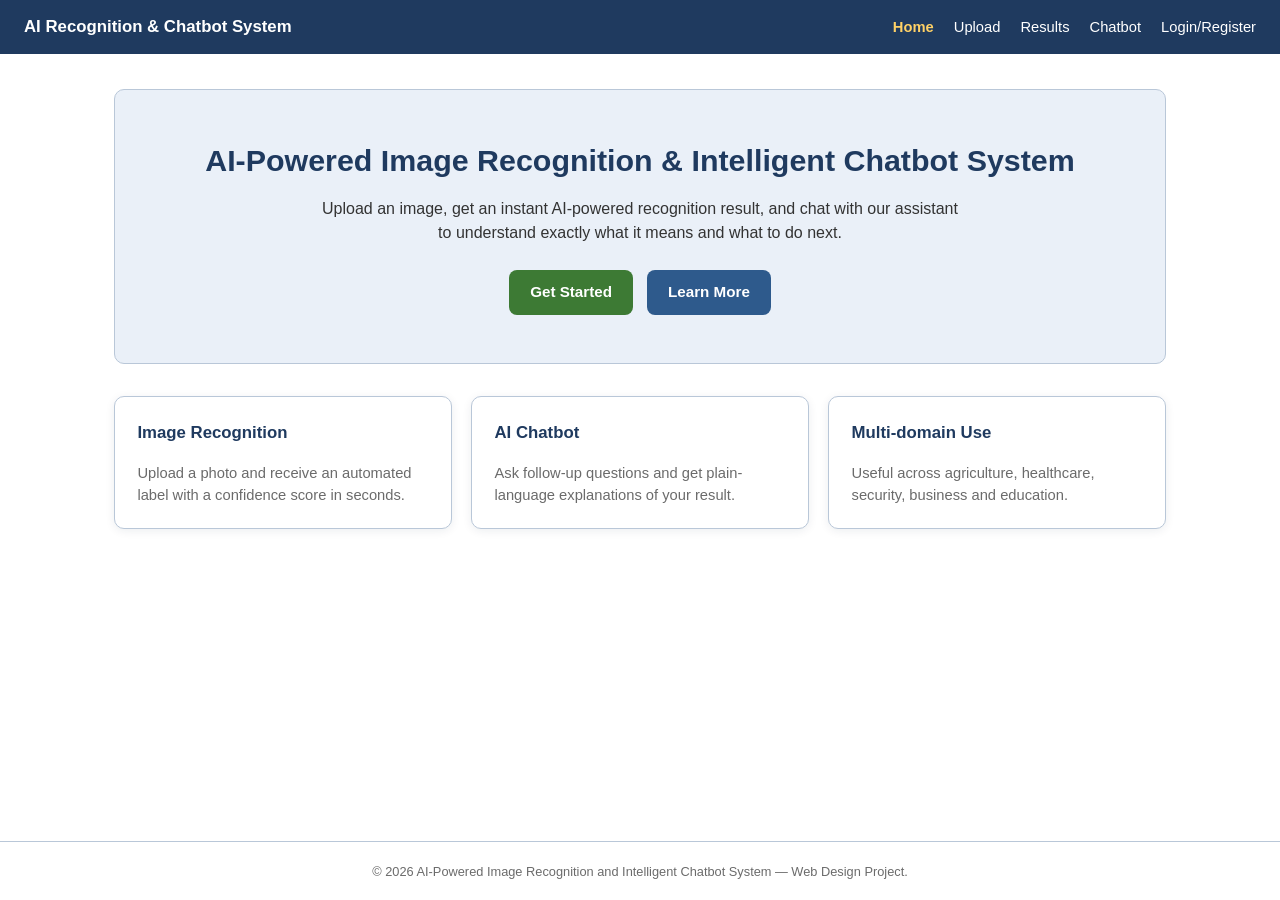
<file: index.html>
<!DOCTYPE html>
<html lang="en">
<head>
  <meta charset="UTF-8" />
  <meta name="viewport" content="width=device-width, initial-scale=1.0" />
  <title>Home | AI Recognition &amp; Chatbot System</title>
  <link rel="stylesheet" href="css/style.css" />
</head>
<body>

  <div id="site-navbar"></div>

  <main>
    <div class="container">
      <section class="hero">
        <h1>AI-Powered Image Recognition &amp; Intelligent Chatbot System</h1>
        <p>
          Upload an image, get an instant AI-powered recognition result, and chat with our
          assistant to understand exactly what it means and what to do next.
        </p>
        <div class="hero-actions">
          <a href="register.html" class="btn btn-primary">Get Started</a>
          <a href="#features" class="btn btn-secondary">Learn More</a>
        </div>
      </section>

      <section class="feature-grid" id="features">
        <div class="card">
          <h3>Image Recognition</h3>
          <p>Upload a photo and receive an automated label with a confidence score in seconds.</p>
        </div>
        <div class="card">
          <h3>AI Chatbot</h3>
          <p>Ask follow-up questions and get plain-language explanations of your result.</p>
        </div>
        <div class="card">
          <h3>Multi-domain Use</h3>
          <p>Useful across agriculture, healthcare, security, business and education.</p>
        </div>
      </section>
    </div>
  </main>

  <footer class="site-footer">
    &copy; 2026 AI-Powered Image Recognition and Intelligent Chatbot System — Web Design Project.
  </footer>

  <script src="js/storage.js"></script>
  <script src="js/nav.js"></script>
  <script>
    document.addEventListener("DOMContentLoaded", () => renderNavbar("home"));
  </script>
</body>
</html>
</file>
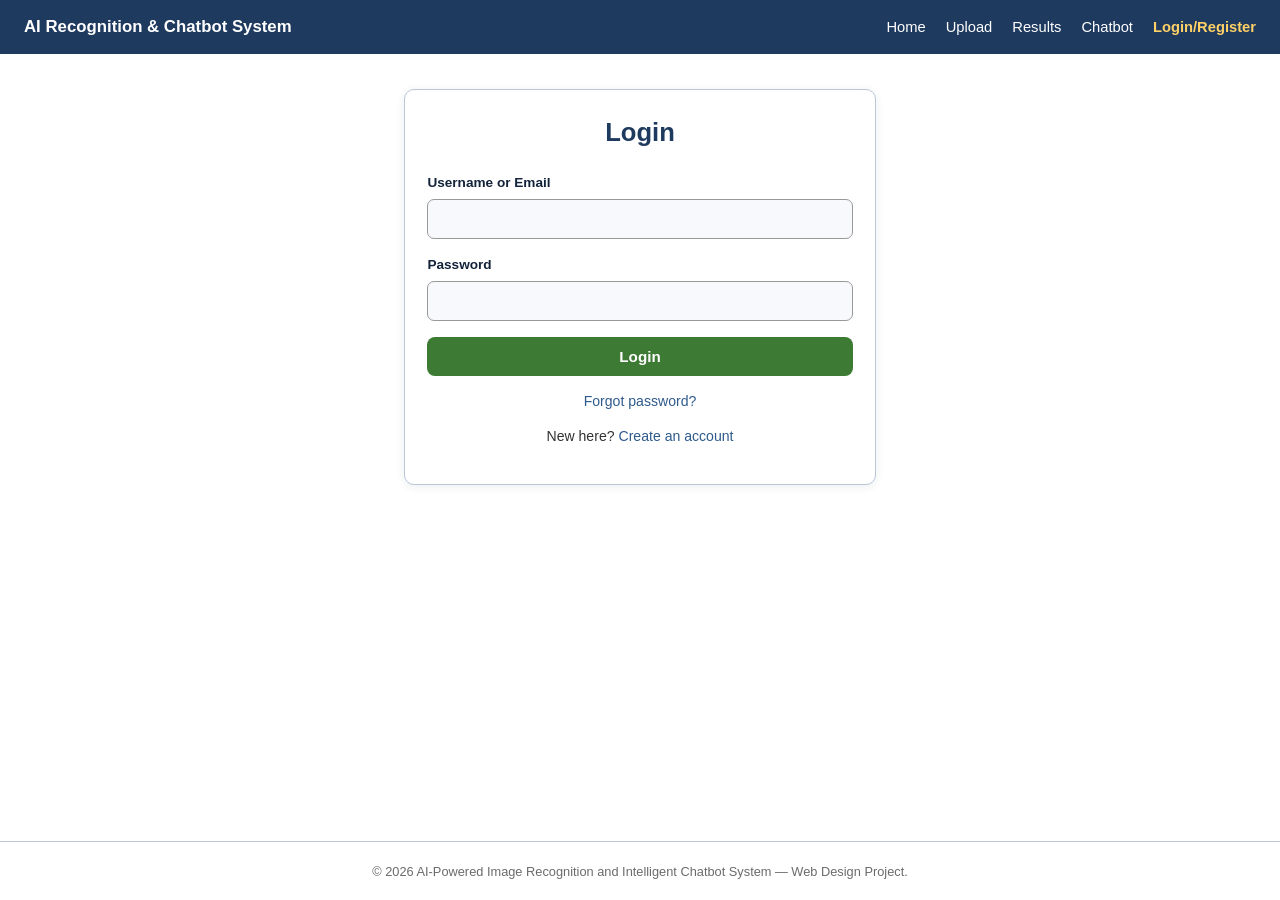
<file: chatbot.html>
<!DOCTYPE html>
<html lang="en">
<head>
  <meta charset="UTF-8" />
  <meta name="viewport" content="width=device-width, initial-scale=1.0" />
  <title>Chatbot | AI Recognition &amp; Chatbot System</title>
  <link rel="stylesheet" href="css/style.css" />
</head>
<body>

  <div id="site-navbar"></div>

  <main>
    <div class="container narrow">
      <h1 class="page-title">AI Chatbot Assistant</h1>

      <p class="chat-context" id="chat-context"></p>

      <div class="chat-window" id="chat-window" aria-live="polite"></div>

      <form id="chat-form" class="chat-input-row">
        <label for="chat-input" class="visually-hidden">Type your question</label>
        <input type="text" id="chat-input" placeholder="Type your question…" autocomplete="off" required />
        <button type="submit" class="btn btn-primary" id="send-btn">Send</button>
      </form>
    </div>
  </main>

  <footer class="site-footer">
    &copy; 2026 AI-Powered Image Recognition and Intelligent Chatbot System — Web Design Project.
  </footer>

  <script src="js/storage.js"></script>
  <script src="js/nav.js"></script>
  <script src="js/ai-services.js"></script>
  <script src="js/chatbot.js"></script>
</body>
</html>
</file>
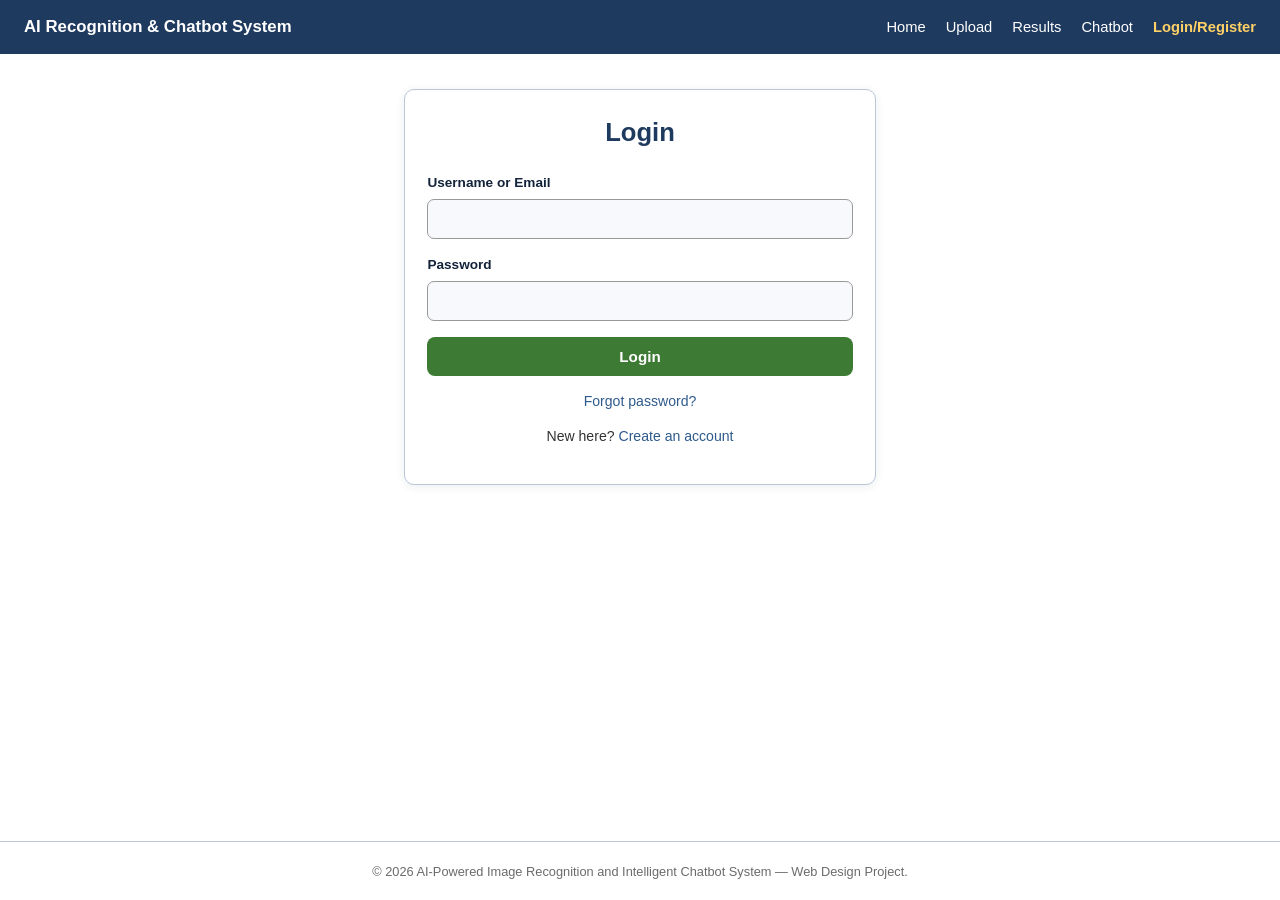
<file: login.html>
<!DOCTYPE html>
<html lang="en">
<head>
  <meta charset="UTF-8" />
  <meta name="viewport" content="width=device-width, initial-scale=1.0" />
  <title>Login | AI Recognition &amp; Chatbot System</title>
  <link rel="stylesheet" href="css/style.css" />
</head>
<body>

  <div id="site-navbar"></div>

  <main>
    <div class="container narrow">
      <div class="card">
        <h1 class="page-title">Login</h1>

        <div class="form-message" id="form-message" role="alert"></div>

        <form id="login-form" novalidate>
          <div class="form-field">
            <label for="identifier">Username or Email</label>
            <input type="text" id="identifier" name="identifier" autocomplete="username" required />
            <p class="field-error" id="identifier-error"></p>
          </div>

          <div class="form-field">
            <label for="password">Password</label>
            <input type="password" id="password" name="password" autocomplete="current-password" required />
            <p class="field-error" id="password-error"></p>
          </div>

          <button type="submit" class="btn btn-primary btn-block">Login</button>
        </form>

        <p class="form-footnote"><a href="#" onclick="alert('Password recovery is not implemented in this prototype.'); return false;">Forgot password?</a></p>
        <p class="form-footnote">New here? <a href="register.html">Create an account</a></p>
      </div>
    </div>
  </main>

  <footer class="site-footer">
    &copy; 2026 AI-Powered Image Recognition and Intelligent Chatbot System — Web Design Project.
  </footer>

  <script src="js/storage.js"></script>
  <script src="js/nav.js"></script>
  <script src="js/auth.js"></script>
  <script>
    document.addEventListener("DOMContentLoaded", () => renderNavbar("login"));
  </script>
</body>
</html>
</file>
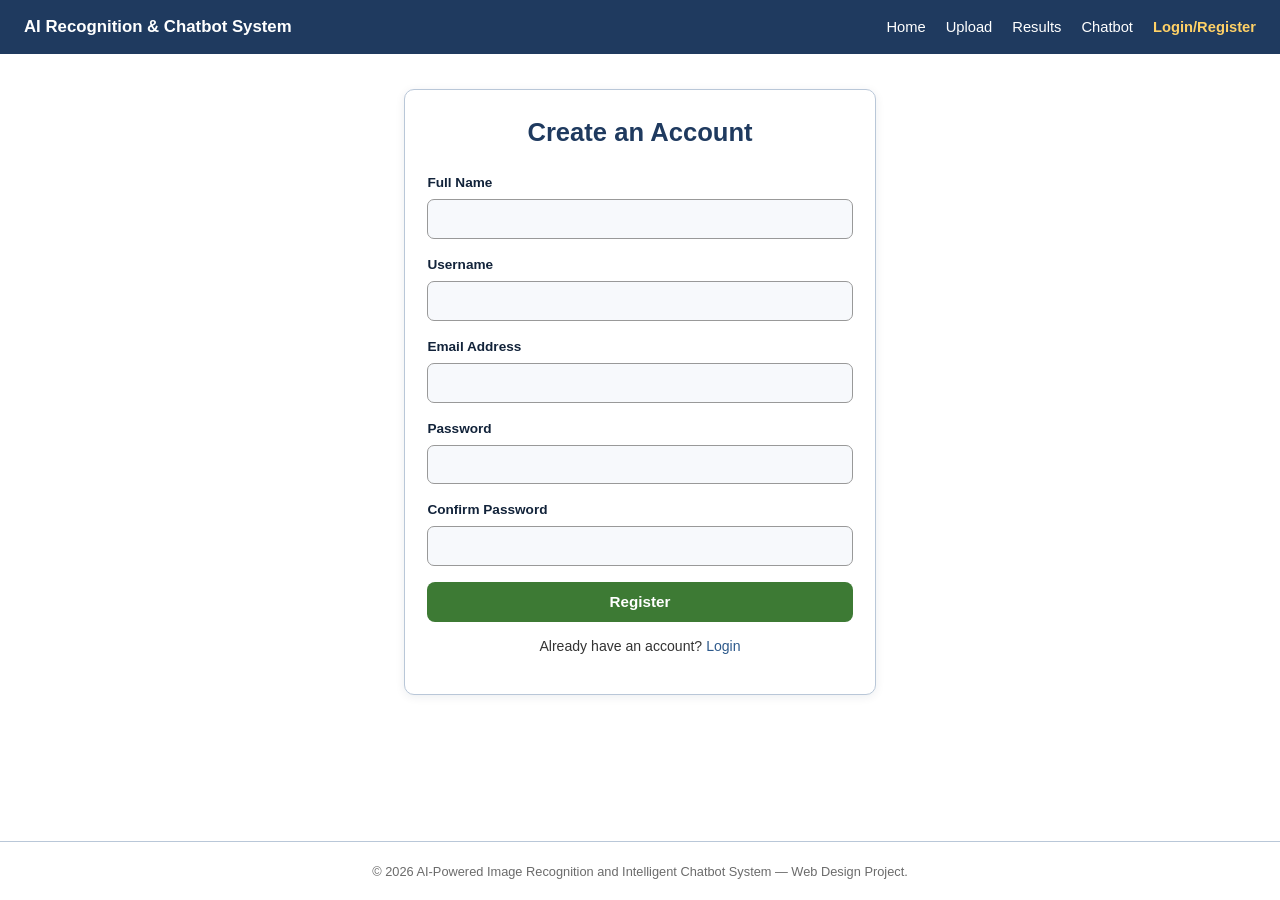
<file: register.html>
<!DOCTYPE html>
<html lang="en">
<head>
  <meta charset="UTF-8" />
  <meta name="viewport" content="width=device-width, initial-scale=1.0" />
  <title>Register | AI Recognition &amp; Chatbot System</title>
  <link rel="stylesheet" href="css/style.css" />
</head>
<body>

  <div id="site-navbar"></div>

  <main>
    <div class="container narrow">
      <div class="card">
        <h1 class="page-title">Create an Account</h1>

        <div class="form-message" id="form-message" role="alert"></div>

        <form id="register-form" novalidate>
          <div class="form-field">
            <label for="fullName">Full Name</label>
            <input type="text" id="fullName" name="fullName" autocomplete="name" required />
            <p class="field-error" id="fullName-error"></p>
          </div>

          <div class="form-field">
            <label for="username">Username</label>
            <input type="text" id="username" name="username" autocomplete="username" required />
            <p class="field-error" id="username-error"></p>
          </div>

          <div class="form-field">
            <label for="email">Email Address</label>
            <input type="email" id="email" name="email" autocomplete="email" required />
            <p class="field-error" id="email-error"></p>
          </div>

          <div class="form-field">
            <label for="password">Password</label>
            <input type="password" id="password" name="password" autocomplete="new-password" required />
            <p class="field-error" id="password-error"></p>
          </div>

          <div class="form-field">
            <label for="confirmPassword">Confirm Password</label>
            <input type="password" id="confirmPassword" name="confirmPassword" autocomplete="new-password" required />
            <p class="field-error" id="confirmPassword-error"></p>
          </div>

          <button type="submit" class="btn btn-primary btn-block">Register</button>
        </form>

        <p class="form-footnote">Already have an account? <a href="login.html">Login</a></p>
      </div>
    </div>
  </main>

  <footer class="site-footer">
    &copy; 2026 AI-Powered Image Recognition and Intelligent Chatbot System — Web Design Project.
  </footer>

  <script src="js/storage.js"></script>
  <script src="js/nav.js"></script>
  <script src="js/auth.js"></script>
  <script>
    document.addEventListener("DOMContentLoaded", () => renderNavbar("register"));
  </script>
</body>
</html>
</file>
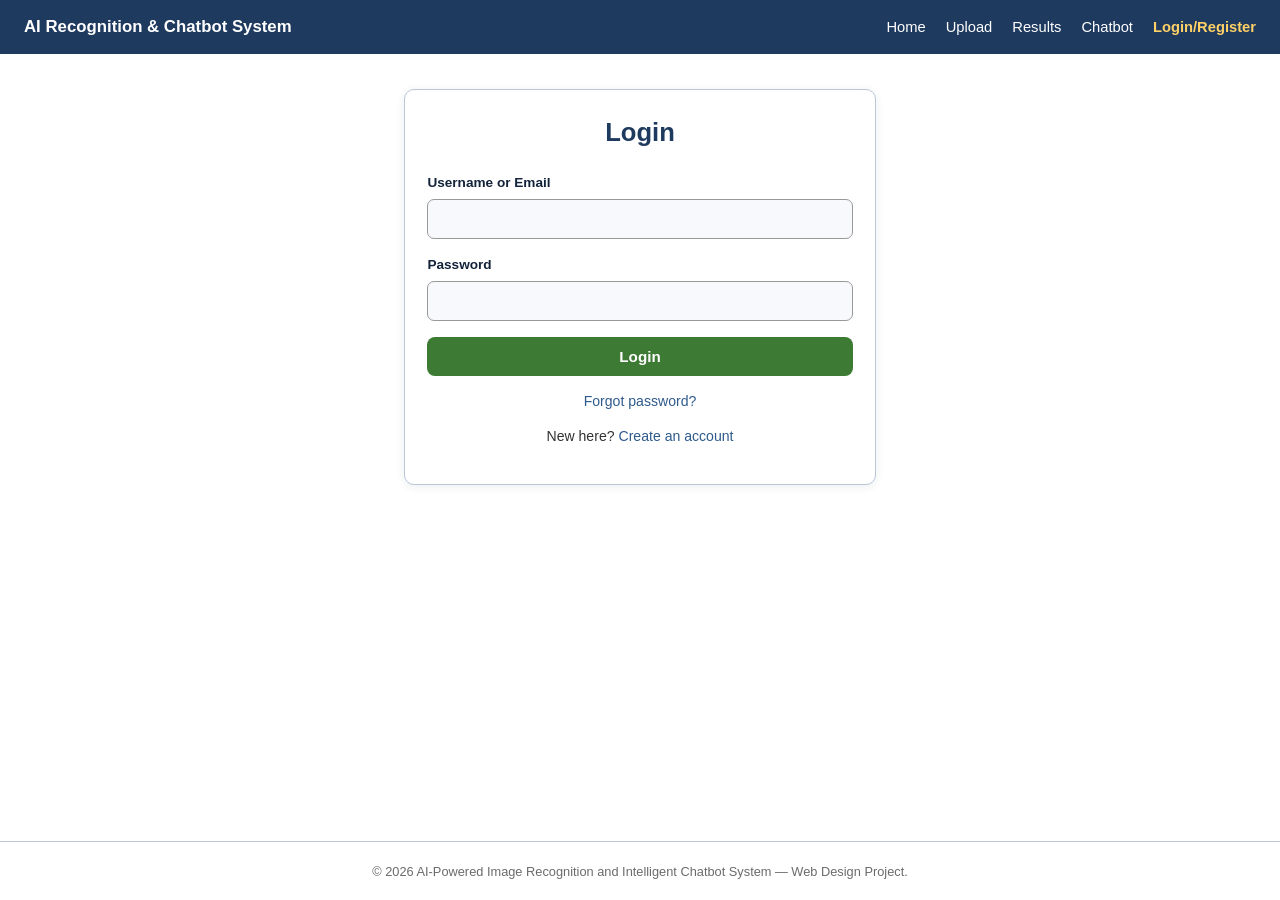
<file: results.html>
<!DOCTYPE html>
<html lang="en">
<head>
  <meta charset="UTF-8" />
  <meta name="viewport" content="width=device-width, initial-scale=1.0" />
  <title>Results | AI Recognition &amp; Chatbot System</title>
  <link rel="stylesheet" href="css/style.css" />
</head>
<body>

  <div id="site-navbar"></div>

  <main>
    <div class="container">
      <h1 class="page-title">Image Recognition Results</h1>

      <div class="panel text-center" id="empty-state" style="display:none;">
        <p>You haven't uploaded an image yet.</p>
        <a href="upload.html" class="btn btn-primary">Upload an Image</a>
      </div>

      <div class="results-grid" id="result-view" style="display:none;">
        <div class="card">
          <img id="result-image" alt="" />
          <p class="upload-filename" id="result-filename"></p>
        </div>

        <div class="panel">
          <p class="result-label">Detected Label</p>
          <p class="result-value" id="result-label"></p>

          <p class="result-label">Confidence Score</p>
          <p class="result-value" id="result-confidence"></p>
          <div class="confidence-bar"><span id="confidence-bar-fill" style="width:0%"></span></div>

          <p class="result-label">Suggested Action</p>
          <p class="result-value" id="result-suggestion"></p>

          <button type="button" class="btn btn-secondary" id="ask-chatbot-btn">Ask the Chatbot</button>
        </div>
      </div>
    </div>
  </main>

  <footer class="site-footer">
    &copy; 2026 AI-Powered Image Recognition and Intelligent Chatbot System — Web Design Project.
  </footer>

  <script src="js/storage.js"></script>
  <script src="js/nav.js"></script>
  <script src="js/results.js"></script>
</body>
</html>
</file>
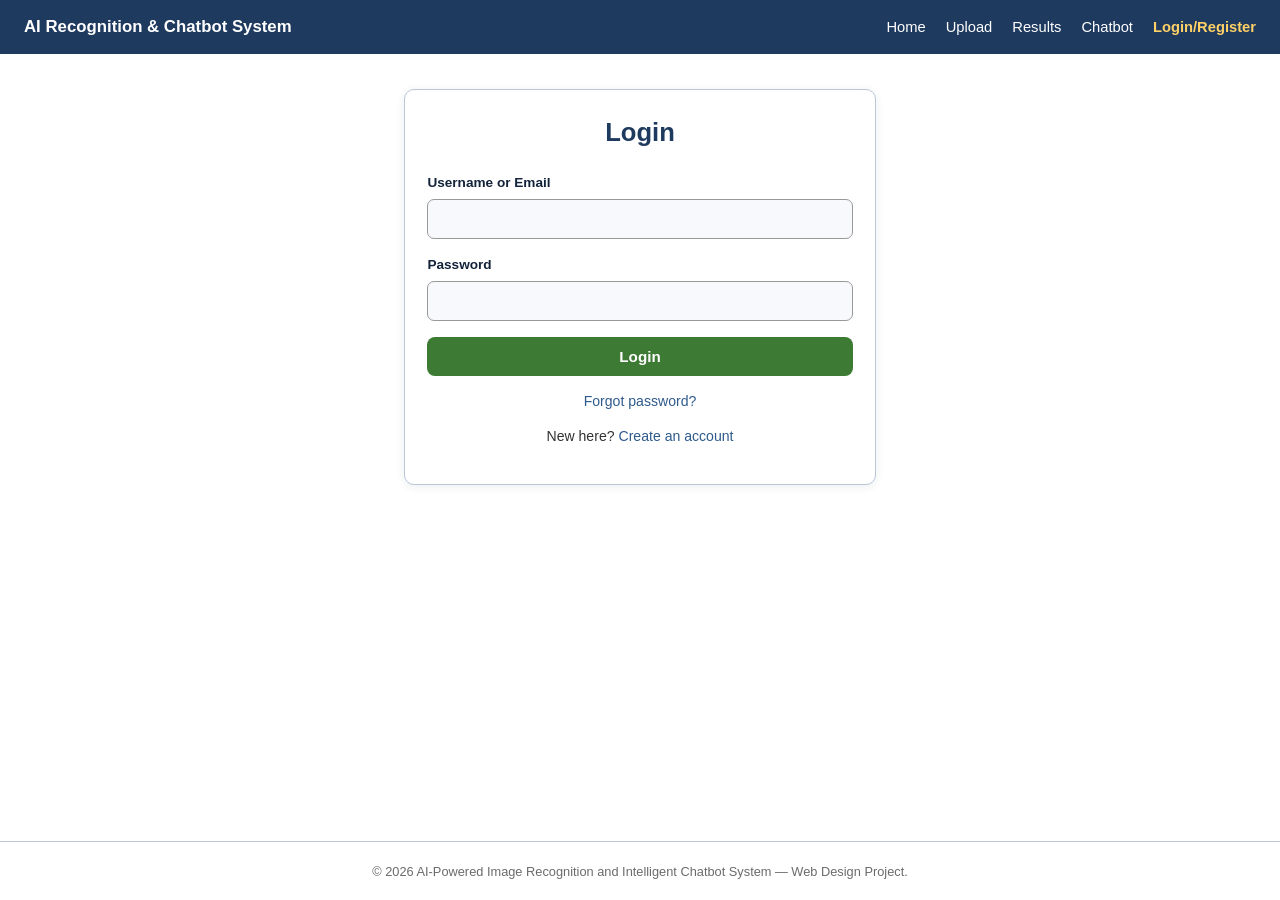
<file: upload.html>
<!DOCTYPE html>
<html lang="en">
<head>
  <meta charset="UTF-8" />
  <meta name="viewport" content="width=device-width, initial-scale=1.0" />
  <title>Upload | AI Recognition &amp; Chatbot System</title>
  <link rel="stylesheet" href="css/style.css" />
</head>
<body>

  <div id="site-navbar"></div>

  <main>
    <div class="container narrow">
      <h1 class="page-title">Upload an Image for Recognition</h1>

      <div class="panel">
        <div class="dropzone" id="dropzone" tabindex="0" role="button" aria-label="Choose or drop an image file">
          <p>Drag &amp; drop an image here, or click to browse</p>
          <button type="button" class="btn btn-primary" id="browse-btn">Choose File</button>
          <input type="file" id="file-input" accept="image/*" class="visually-hidden" />
        </div>

        <div class="upload-preview" id="upload-preview" style="display:none;">
          <img id="preview-img" alt="Preview of the selected image" />
          <p class="upload-filename" id="preview-name"></p>
        </div>

        <p class="form-message" id="upload-status" role="alert"></p>

        <div class="upload-actions">
          <button type="button" class="btn btn-primary" id="analyze-btn" disabled>Upload &amp; Analyze</button>
        </div>
      </div>
    </div>
  </main>

  <footer class="site-footer">
    &copy; 2026 AI-Powered Image Recognition and Intelligent Chatbot System — Web Design Project.
  </footer>

  <script src="js/storage.js"></script>
  <script src="js/nav.js"></script>
  <script src="js/ai-services.js"></script>
  <script src="js/upload.js"></script>
</body>
</html>
</file>
<file: css/style.css>
/* =========================================================================
   AI-Powered Image Recognition and Intelligent Chatbot System
   Shared stylesheet — used by every page in the project.
   ========================================================================= */

:root {
  --navy: #1f3a5f;
  --navy-dark: #12233a;
  --blue: #2e5a8c;
  --light-blue: #dce7f2;
  --panel-blue: #eaf0f8;
  --border-blue: #b9c7d8;
  --green: #3d7a34;
  --green-dark: #2f5f28;
  --grey-text: #333333;
  --grey-muted: #6b6b6b;
  --white: #ffffff;
  --radius: 10px;
  --shadow: 0 2px 10px rgba(18, 35, 58, 0.08);
  --max-width: 1100px;
}

* {
  box-sizing: border-box;
}

html, body {
  margin: 0;
  padding: 0;
}

body {
  font-family: "Segoe UI", Roboto, Helvetica, Arial, sans-serif;
  color: var(--grey-text);
  background: var(--white);
  line-height: 1.5;
  min-height: 100vh;
  display: flex;
  flex-direction: column;
}

a {
  color: var(--blue);
  text-decoration: none;
}

a:hover,
a:focus-visible {
  text-decoration: underline;
}

img {
  max-width: 100%;
  display: block;
}

/* ---------- Navigation bar ---------- */
.navbar {
  background: var(--navy);
  color: var(--white);
  display: flex;
  align-items: center;
  justify-content: space-between;
  padding: 0.9rem 1.5rem;
  flex-wrap: wrap;
  gap: 0.75rem;
}

.navbar .brand {
  font-weight: 700;
  font-size: 1.05rem;
  color: var(--white);
  text-decoration: none;
  white-space: nowrap;
}

.navbar .nav-links {
  display: flex;
  align-items: center;
  gap: 1.25rem;
  flex-wrap: wrap;
  list-style: none;
  margin: 0;
  padding: 0;
}

.navbar .nav-links a,
.navbar .nav-links button.link-style {
  color: var(--white);
  font-size: 0.92rem;
  background: none;
  border: none;
  cursor: pointer;
  font-family: inherit;
  padding: 0;
}

.navbar .nav-links a.active {
  color: #ffd166;
  font-weight: 600;
}

.navbar .nav-links a:hover,
.navbar .nav-links button.link-style:hover {
  color: #ffd166;
  text-decoration: none;
}

/* Hamburger toggle for small screens */
.nav-toggle {
  display: none;
  background: none;
  border: 1px solid rgba(255, 255, 255, 0.5);
  color: var(--white);
  border-radius: 6px;
  padding: 0.35rem 0.6rem;
  cursor: pointer;
}

@media (max-width: 720px) {
  .nav-toggle {
    display: inline-block;
  }
  .navbar .nav-links {
    display: none;
    width: 100%;
    flex-direction: column;
    align-items: flex-start;
    gap: 0.85rem;
    padding-top: 0.5rem;
  }
  .navbar .nav-links.open {
    display: flex;
  }
}

/* ---------- Layout helpers ---------- */
main {
  flex: 1;
  width: 100%;
}

.container {
  max-width: var(--max-width);
  margin: 0 auto;
  padding: 2.2rem 1.5rem 3rem;
}

.container.narrow {
  max-width: 520px;
}

.page-title {
  color: var(--navy);
  font-size: 1.6rem;
  margin: 0 0 1.4rem;
  text-align: center;
}

/* ---------- Buttons ---------- */
.btn {
  display: inline-block;
  border: none;
  border-radius: 8px;
  padding: 0.7rem 1.3rem;
  font-size: 0.95rem;
  font-weight: 600;
  cursor: pointer;
  text-align: center;
  transition: transform 0.06s ease, box-shadow 0.15s ease, background 0.15s ease;
}

.btn:active {
  transform: translateY(1px);
}

.btn-primary {
  background: var(--green);
  color: var(--white);
}
.btn-primary:hover {
  background: var(--green-dark);
}

.btn-secondary {
  background: var(--blue);
  color: var(--white);
}
.btn-secondary:hover {
  background: var(--navy);
}

.btn-block {
  display: block;
  width: 100%;
}

.btn:disabled {
  opacity: 0.6;
  cursor: not-allowed;
}

/* ---------- Cards / panels ---------- */
.panel {
  background: var(--panel-blue);
  border: 1px solid var(--border-blue);
  border-radius: var(--radius);
  padding: 1.6rem;
}

.card {
  background: var(--white);
  border: 1px solid var(--border-blue);
  border-radius: var(--radius);
  padding: 1.4rem;
  box-shadow: var(--shadow);
}

/* ---------- Home page ---------- */
.hero {
  background: var(--panel-blue);
  border: 1px solid var(--border-blue);
  border-radius: var(--radius);
  text-align: center;
  padding: 3rem 1.5rem;
}

.hero h1 {
  color: var(--navy);
  font-size: 1.9rem;
  margin: 0 0 0.8rem;
}

.hero p {
  color: var(--grey-text);
  max-width: 640px;
  margin: 0 auto 1.6rem;
}

.hero .hero-actions {
  display: flex;
  gap: 0.9rem;
  justify-content: center;
  flex-wrap: wrap;
}

.feature-grid {
  display: grid;
  grid-template-columns: repeat(3, 1fr);
  gap: 1.2rem;
  margin-top: 2rem;
}

@media (max-width: 720px) {
  .feature-grid {
    grid-template-columns: 1fr;
  }
}

.feature-grid .card h3 {
  color: var(--navy);
  margin-top: 0;
  font-size: 1.05rem;
}

.feature-grid .card p {
  color: var(--grey-muted);
  font-size: 0.92rem;
  margin-bottom: 0;
}

/* ---------- Forms ---------- */
.form-field {
  margin-bottom: 1rem;
}

.form-field label {
  display: block;
  font-size: 0.85rem;
  font-weight: 600;
  color: var(--navy-dark);
  margin-bottom: 0.35rem;
}

.form-field input,
.form-field textarea {
  width: 100%;
  padding: 0.65rem 0.8rem;
  border: 1px solid #999999;
  border-radius: 7px;
  font-size: 0.95rem;
  font-family: inherit;
  background: #f7f9fc;
}

.form-field input:focus,
.form-field textarea:focus {
  outline: 2px solid var(--blue);
  outline-offset: 1px;
  background: var(--white);
}

.field-error {
  color: #b3261e;
  font-size: 0.8rem;
  margin-top: 0.3rem;
  display: none;
}

.field-error.show {
  display: block;
}

.form-footnote {
  text-align: center;
  font-size: 0.88rem;
  margin-top: 0.9rem;
}

.form-message {
  border-radius: 7px;
  padding: 0.7rem 0.9rem;
  font-size: 0.88rem;
  margin-bottom: 1rem;
  display: none;
}

.form-message.show {
  display: block;
}

.form-message.error {
  background: #fbe7e6;
  color: #8a231c;
  border: 1px solid #f1b6b1;
}

.form-message.success {
  background: #e6f4e2;
  color: #275e20;
  border: 1px solid #b8dfad;
}

/* ---------- Upload page ---------- */
.dropzone {
  border: 2px dashed var(--border-blue);
  border-radius: var(--radius);
  background: var(--white);
  padding: 2.4rem 1.5rem;
  text-align: center;
  cursor: pointer;
  transition: border-color 0.15s ease, background 0.15s ease;
}

.dropzone.dragover {
  border-color: var(--blue);
  background: var(--light-blue);
}

.dropzone p {
  color: var(--grey-muted);
  margin: 0 0 1rem;
}

.upload-preview {
  margin-top: 1.4rem;
  text-align: center;
}

.upload-preview img {
  max-height: 260px;
  margin: 0 auto 0.6rem;
  border-radius: 8px;
  border: 1px solid var(--border-blue);
}

.upload-filename {
  font-size: 0.85rem;
  color: var(--grey-muted);
}

.upload-actions {
  text-align: center;
  margin-top: 1.6rem;
}

/* ---------- Results page ---------- */
.results-grid {
  display: grid;
  grid-template-columns: 1fr 1.3fr;
  gap: 1.5rem;
}

@media (max-width: 720px) {
  .results-grid {
    grid-template-columns: 1fr;
  }
}

.results-grid img {
  border-radius: 8px;
  border: 1px solid var(--border-blue);
  width: 100%;
}

.result-label {
  font-weight: 700;
  color: var(--navy);
  font-size: 0.85rem;
  text-transform: uppercase;
  letter-spacing: 0.03em;
  margin: 0 0 0.2rem;
}

.result-value {
  margin: 0 0 1.1rem;
  font-size: 1.05rem;
}

.confidence-bar {
  height: 10px;
  border-radius: 6px;
  background: #cdd9e6;
  overflow: hidden;
  margin-bottom: 1.1rem;
}

.confidence-bar span {
  display: block;
  height: 100%;
  background: var(--green);
}

/* ---------- Chatbot page ---------- */
.chat-window {
  height: 380px;
  overflow-y: auto;
  border: 1px solid var(--border-blue);
  border-radius: 8px;
  padding: 1rem;
  background: var(--white);
  display: flex;
  flex-direction: column;
  gap: 0.7rem;
  margin-bottom: 1rem;
}

.chat-bubble {
  max-width: 78%;
  padding: 0.6rem 0.9rem;
  border-radius: 12px;
  font-size: 0.92rem;
  line-height: 1.4;
  white-space: pre-wrap;
}

.chat-bubble.bot {
  align-self: flex-start;
  background: var(--light-blue);
  border-bottom-left-radius: 3px;
}

.chat-bubble.user {
  align-self: flex-end;
  background: #d9f0d3;
  border-bottom-right-radius: 3px;
}

.chat-bubble .sender {
  display: block;
  font-size: 0.72rem;
  font-weight: 700;
  color: var(--navy);
  margin-bottom: 0.15rem;
}

.chat-input-row {
  display: flex;
  gap: 0.7rem;
}

.chat-input-row input {
  flex: 1;
}

.chat-context {
  font-size: 0.85rem;
  color: var(--grey-muted);
  margin-bottom: 1rem;
}

/* ---------- Footer ---------- */
footer.site-footer {
  text-align: center;
  padding: 1.2rem;
  font-size: 0.8rem;
  color: var(--grey-muted);
  border-top: 1px solid var(--border-blue);
}

/* ---------- Utility ---------- */
.text-center {
  text-align: center;
}

.mt-lg {
  margin-top: 1.6rem;
}

.visually-hidden {
  position: absolute;
  width: 1px;
  height: 1px;
  overflow: hidden;
  clip: rect(0 0 0 0);
  white-space: nowrap;
}
</file>
